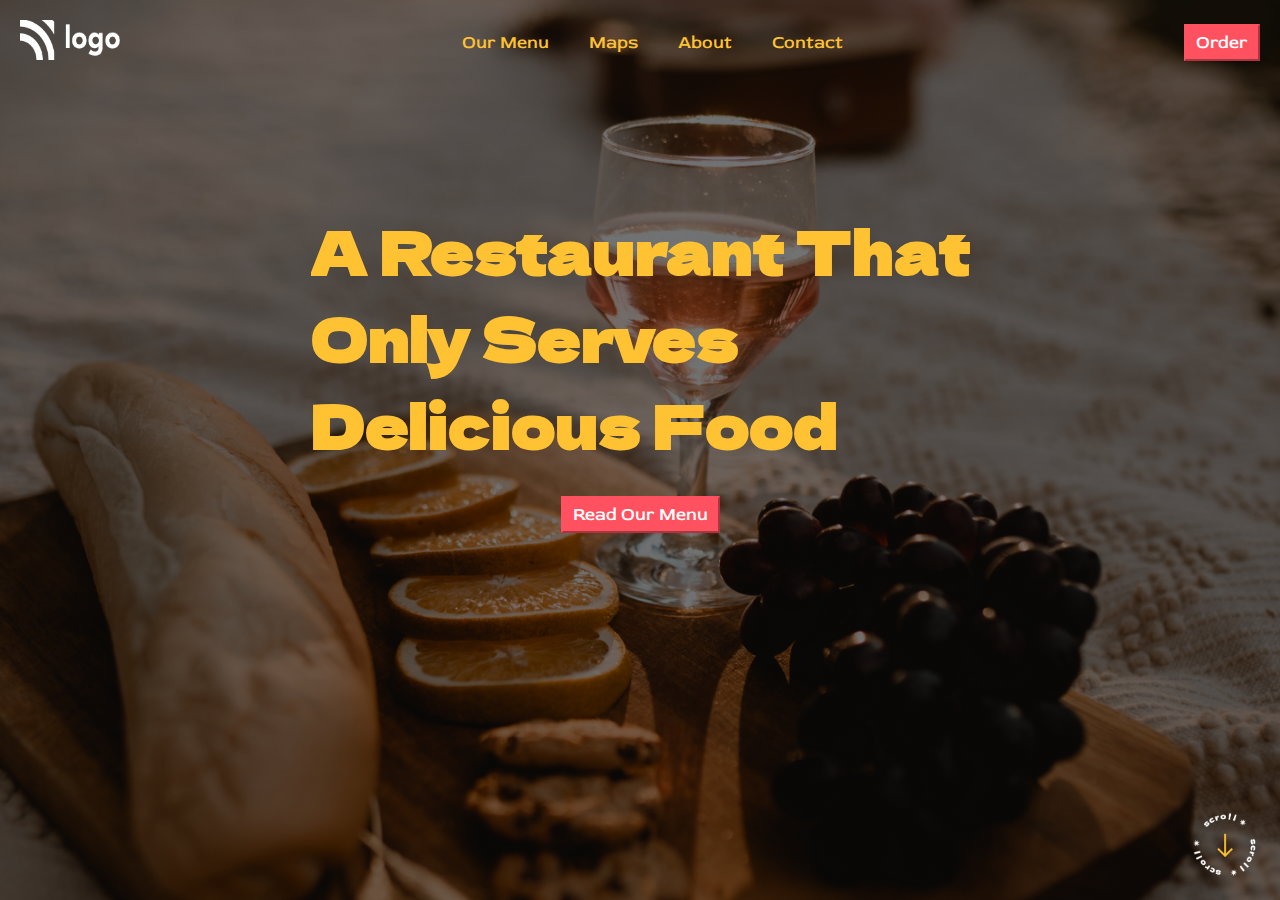
<file: HTML & CSS Project 1/index.html>
<!DOCTYPE html>
<html lang="en">
  <head>
    <meta charset="UTF-8" />
    <meta http-equiv="X-UA-Compatible" content="IE=edge" />
    <meta name="viewport" content="width=device-width, initial-scale=1.0" />
    <title>HTML & CSS Project 1</title>
    <!-- CSS -->
    <link rel="stylesheet" href="style.css" />
    <!-- Google Fonts -->
    <!-- Red Rose Font -->
    <link rel="preconnect" href="https://fonts.googleapis.com" />
    <link rel="preconnect" href="https://fonts.gstatic.com" crossorigin />
    <link
      href="https://fonts.googleapis.com/css2?family=Red+Rose:wght@300;400;500;600;700&display=swap"
      rel="stylesheet"
    />
    <!-- Dela Font -->
    <link rel="preconnect" href="https://fonts.googleapis.com" />
    <link rel="preconnect" href="https://fonts.gstatic.com" crossorigin />
    <link
      href="https://fonts.googleapis.com/css2?family=Dela+Gothic+One&display=swap"
      rel="stylesheet"
    />
  </head>
  <body>
    <header>
      <nav>
        <div>
          <img src="assets/logo.png" alt="logo" />
        </div>
        <ul class="list">
          <li><a href="#"></a>Our Menu</li>
          <li><a href="#"></a>Maps</li>
          <li><a href="#"></a>About</li>
          <li><a href="#"></a>Contact</li>
        </ul>
        <div>
          <button class="button-top">Order</button>
        </div>
      </nav>
    </header>
    <section class="hero-section">
      <div>
        <h1>A Restaurant That <br />Only Serves <br />Delicious Food</h1>
      </div>
      <div class="button-down">
        <button>Read Our Menu</button>
      </div>
      <div class="scroll">
        <img src="assets/scroll.png" alt="scroll" />
      </div>
    </section>
  </body>
</html>
</file>
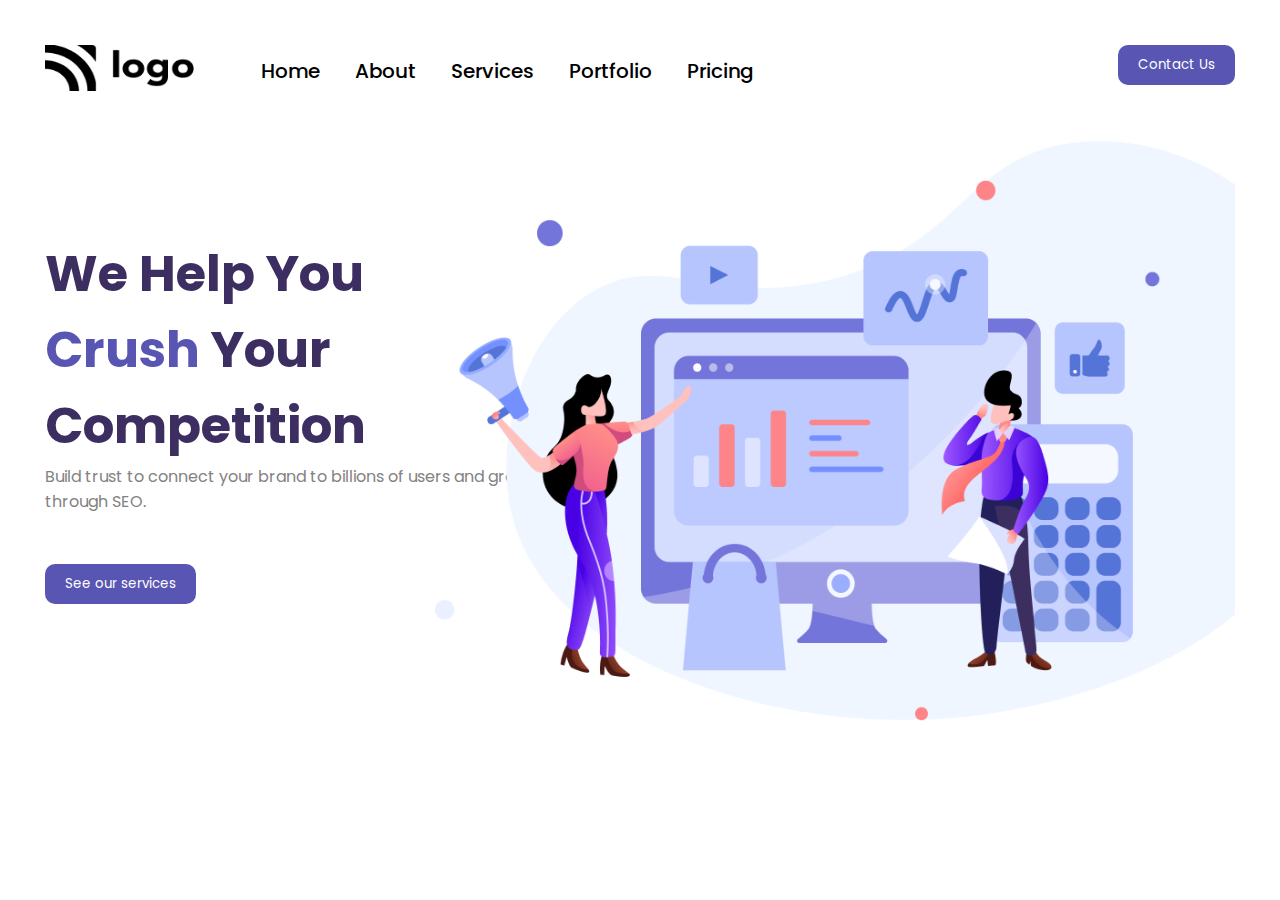
<file: HTML & CSS Project 2/index.html>
<!DOCTYPE html>
<html lang="en">
<head>
    <meta charset="UTF-8">
    <meta http-equiv="X-UA-Compatible" content="IE=edge">
    <meta name="viewport" content="width=device-width, initial-scale=1.0">
    <title>HTML & CSS Project 2</title>
    <!-- CSS -->
    <link rel="stylesheet" href="style.css">
    <!-- Google Fonts -->
    <!-- Font -->
    <link rel="preconnect" href="https://fonts.googleapis.com" />
    <link rel="preconnect" href="https://fonts.gstatic.com" crossorigin />
    <link href="https://fonts.googleapis.com/css2?family=Poppins:wght@200;300;400;500;600;700;800&display=swap" rel="stylesheet" />
</head>
<body>
    <header>
        <nav>
            <div class="logo">
                <img src="assets/Logo.png" alt="Logo">
            </div>
            <ul>
                <li><a href="#"></a>Home</li>
                <li><a href="#"></a>About</li>
                <li><a href="#"></a>Services</li>
                <li><a href="#"></a>Portfolio</li>
                <li><a href="#"></a>Pricing</li>
            </ul>
            <div class="button-top">
                <button>Contact Us</button>
            </div>
        </nav>
    </header>
    <section class="hero-section">
        <div class="left-hero-section">
            <h1>We Help You <br> <span>Crush</span> Your <br>Competition</h1>
            <p>Build trust to connect your brand to billions of users and grow your revenue <br>through SEO.</p>
            <button>See our services</button>
        </div>
        <div class="right-hero-section">
            <img src="assets/Header Illustration.png" alt="Illustration.png">
        </div>
    </section>
</body>
</html>
</file>
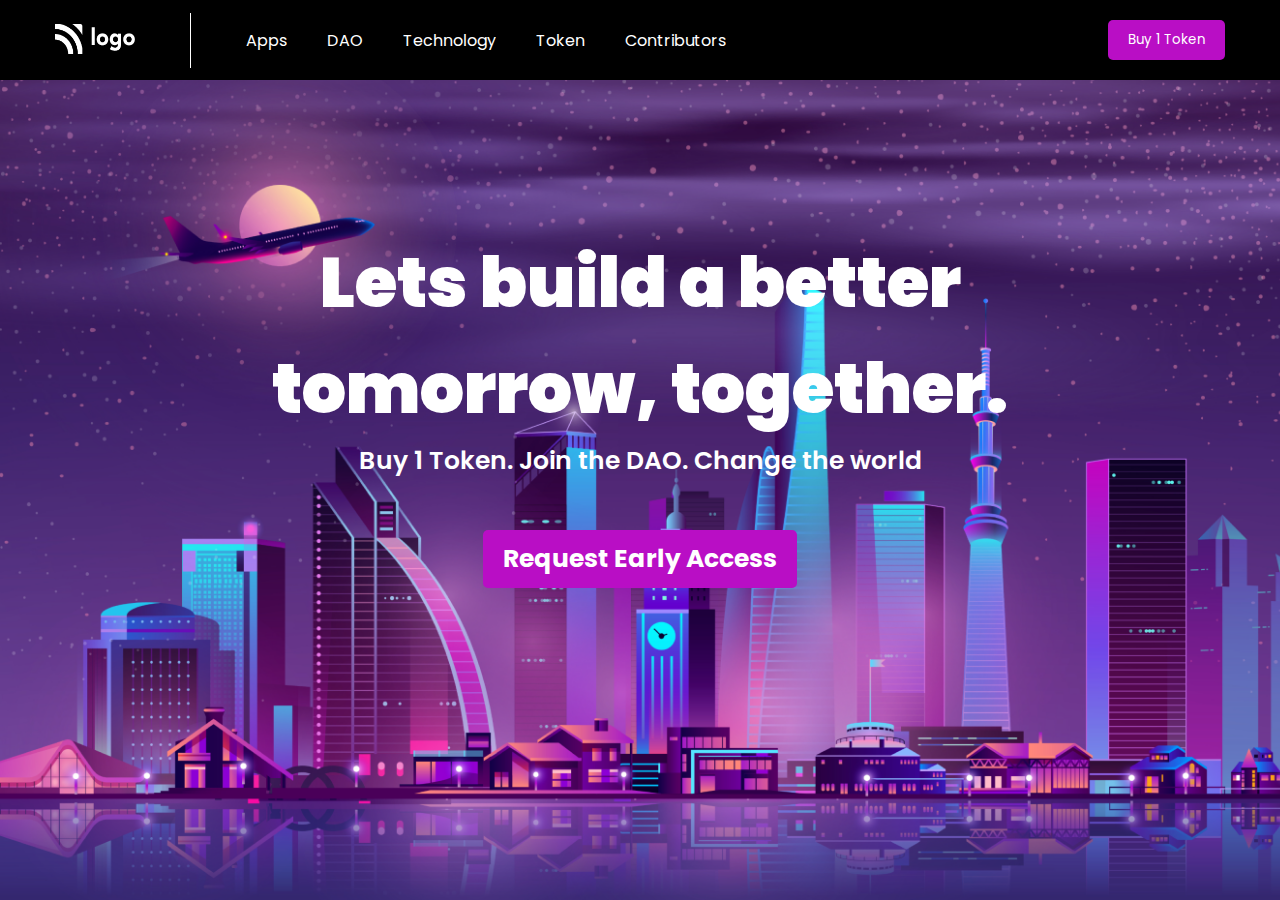
<file: HTML & CSS Project 3/index.html>
<!DOCTYPE html>
<html lang="en">
<head>
    <meta charset="UTF-8">
    <meta http-equiv="X-UA-Compatible" content="IE=edge">
    <meta name="viewport" content="width=device-width, initial-scale=1.0">
    <title>HTML & CSS Project 3</title>
    <!-- CSS -->
    <link rel="stylesheet" href="style.css">
    <!-- Google Fonts -->
    <link rel="preconnect" href="https://fonts.googleapis.com" />
    <link rel="preconnect" href="https://fonts.gstatic.com" crossorigin />
    <link
      href="https://fonts.googleapis.com/css2?family=Poppins:wght@200;300;400;500;600;700;800&display=swap"
      rel="stylesheet"
    />
    <link rel="preconnect" href="https://fonts.googleapis.com" />
    <link rel="preconnect" href="https://fonts.gstatic.com" crossorigin />
    <link
      href="https://fonts.googleapis.com/css2?family=Montserrat:wght@600;700;800&display=swap"
      rel="stylesheet"
    />
</head>
<body>
    <!-- Header -->
    <header>
        <nav>
            <div class="logo">
                <img src="assets/white-logo.png" alt="white-logo.png">
            </div>
            <div class="line"></div>
            <ul>
                <li><a href="#"></a>Apps</li>
                <li><a href="#"></a>DAO</li>
                <li><a href="#"></a>Technology</li>
                <li><a href="#"></a>Token</li>
                <li><a href="#"></a>Contributors</li>
            </ul>
            <button>Buy 1 Token</button>
        </nav>
    </header>
    <section>
        <h1>Lets build a better<br>tomorrow, together.</h1>
        <p>Buy 1 Token. Join the DAO. Change the world</p>
        <div class="bottom-button">
            <button>Request Early Access</button>
        </div>
    </section>
</body>
</html>
</file>
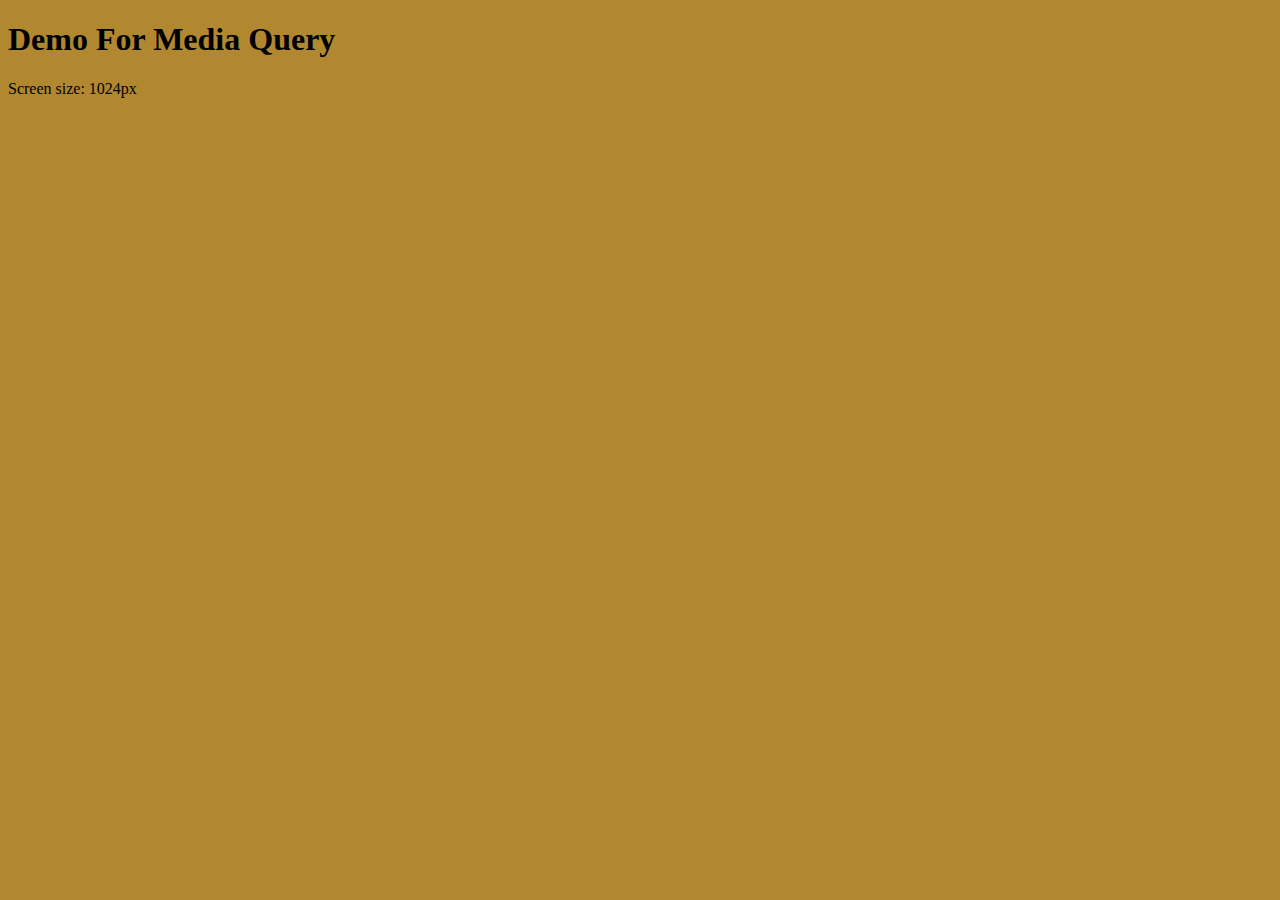
<file: HTML & CSS Project 4/index.html>
<!DOCTYPE html>
<html lang="en">
<head>
    <meta charset="UTF-8">
    <meta http-equiv="X-UA-Compatible" content="IE=edge">
    <meta name="viewport" content="width=device-width, initial-scale=1.0">
    <title>Media Query Project HTML CSS | 9th Feb 2023</title>
    <style>
        body{
            background-color: rgb(127, 255, 213);
        }
         @media screen and (min-width:1440px) {
            body{
                background-color: green;
            }
            .laptop{
                display: none;
            }
            .tablet{
                display: none;
            }
            .mobile{
                display: none;
            }            
        }
        @media (min-width:1024px) and (max-width:1439px) {
            body{
                background-color: rgb(177, 136, 47);
            }
            .large-laptop{
                display: none;
            }
            .tablet{
                display: none;
            }
            .mobile{
                display: none;
            }            
        }
        @media (min-width:768px) and (max-width:1023px){
            body{
                background-color: rgb(117, 251, 253);
            }
            .large-laptop{
                display: none;
            }
            .laptop{
                display: none;
            }
            .mobile{
                display: none;
            }            
        }
        @media (min-width:425px) and (max-width:767px){
            body{
                background-color: red;
            }
            .large-laptop{
                display: none;
            }
            .laptop{
                display: none;
            }
            .tablet{
                display: none;
            }          
        }
        @media (min-width:1px) and (max-width:424px){
            body{
                background-color: red;
            }
            .large-laptop{
                display: none;
            }
            .laptop{
                display: none;
            }
            .tablet{
                display: none;
            }
            .mobile{
                display: none;
            }    
        }
    </style>
</head>
<body>
    <h1>Demo For Media Query</h1>
    <p class="large-laptop">Screen size: 1440px</p>
    <p class="laptop">Screen size: 1024px</p>
    <p class="tablet">Screen size: 768px</p>
    <p class="mobile">Screen size: 425px</p>
</body>
</html>
</file>
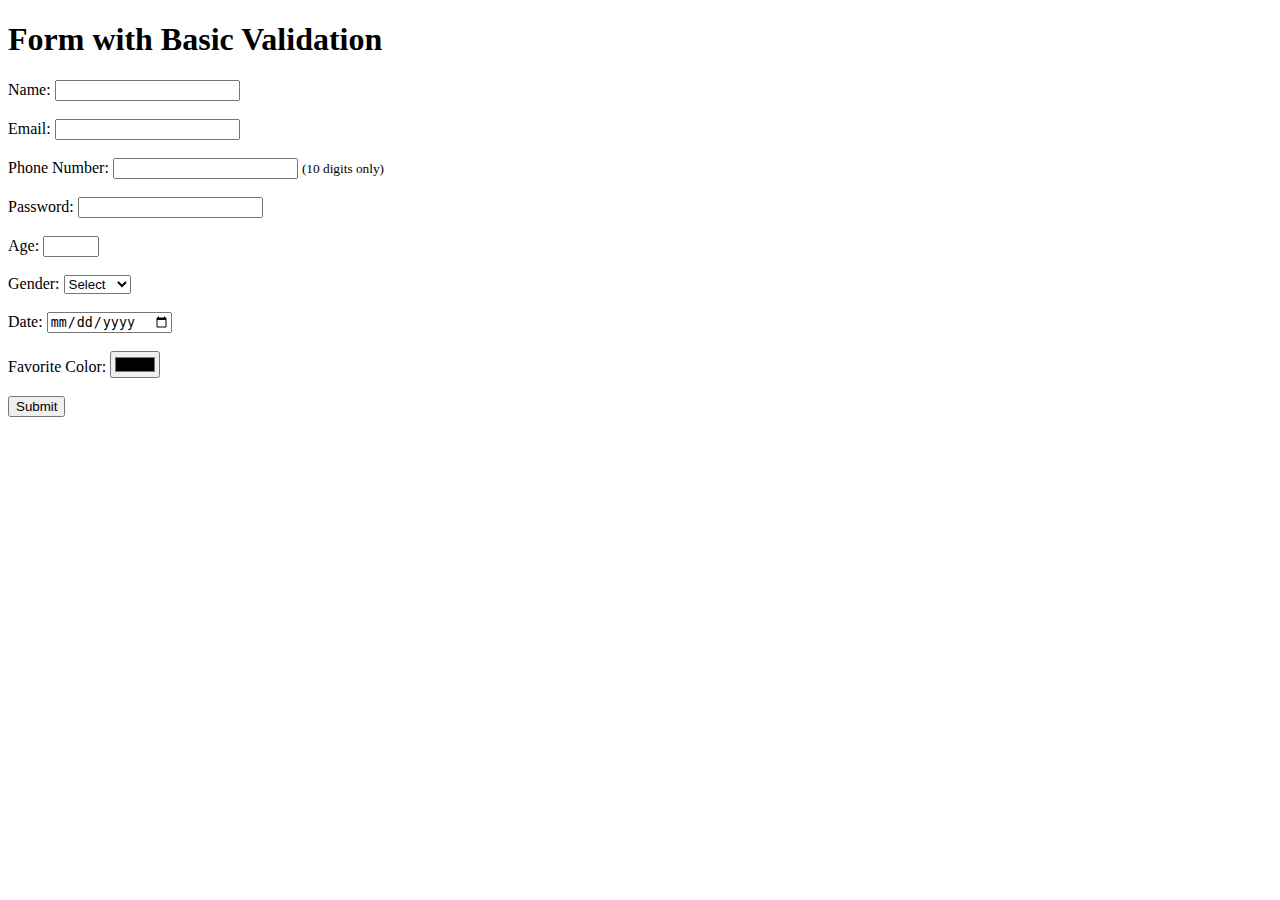
<file: PPT-TEST-1/Question-2/index.html>
<!DOCTYPE html>
<html>
<head>
  <title>Form with Basic Validation</title>
  <style>
    .error {
      color: red;
    }
  </style>
</head>
<body>
  <h1>Form with Basic Validation</h1>
  <form id="myForm" onsubmit="validateForm(event)">
    <div>
      <label for="name">Name:</label>
      <input type="text" id="name" name="name" required>
    </div>
    <br>
    <div>
      <label for="email">Email:</label>
      <input type="email" id="email" name="email" required>
    </div>
    <br>
    <div>
      <label for="phone">Phone Number:</label>
      <input type="tel" id="phone" name="phone" pattern="[0-9]{10}" required>
      <small>(10 digits only)</small>
    </div>
    <br>
    <div>
      <label for="password">Password:</label>
      <input type="password" id="password" name="password" required>
    </div>
    <br>
    <div>
      <label for="age">Age:</label>
      <input type="number" id="age" name="age" min="18" max="99" required>
    </div>
    <br>
    <div>
      <label for="gender">Gender:</label>
      <select id="gender" name="gender" required>
        <option value="">Select</option>
        <option value="male">Male</option>
        <option value="female">Female</option>
        <option value="other">Other</option>
      </select>
    </div>
    <br>
    <div>
      <label for="date">Date:</label>
      <input type="date" id="date" name="date" required>
    </div>
    <br>
    <div>
      <label for="color">Favorite Color:</label>
      <input type="color" id="color" name="color" required>
    </div>
    <br>
    <div>
      <input type="submit" value="Submit">
    </div>
  </form>

  <script>
    function validateForm(event) {
      event.preventDefault(); // Prevents form submission

      // Retrieve form inputs
      const name = document.getElementById('name').value;
      const email = document.getElementById('email').value;
      const phone = document.getElementById('phone').value;
      const password = document.getElementById('password').value;
      const age = document.getElementById('age').value;
      const gender = document.getElementById('gender').value;
      const date = document.getElementById('date').value;
      const color = document.getElementById('color').value;

      // Validate name (at least 2 characters)
      if (name.length < 2) {
        document.getElementById('name').classList.add('error');
        return false;
      } else {
        document.getElementById('name').classList.remove('error');
      }

      // Validate email
      if (!/^[\w.-]+@[a-zA-Z_-]+?\.[a-zA-Z]{2,3}$/.test(email)) {
        document.getElementById('email').classList.add('error');
        return false;
      } else {
        document.getElementById('email').classList.remove('error');
      }

      // Validate phone number (10 digits)
      if (!/^\d{10}$/.test(phone)) {
        document.getElementById('phone').classList.add('error');
        return false;
      } else {
        document.getElementById('phone').classList.remove('error');
      }

      // Validate password (at least 6 characters)
      if (password.length < 6) {
        document.getElementById('password').classList.add('error');
        return false;
      } else {
        document.getElementById('password').classList.remove('error');
      }

      // Validate age (between 18 and 99)
      if (age < 18 || age > 99) {
        document.getElementById('age').classList.add('error');
        return false;
      } else {
        document.getElementById('age').classList.remove('error');
      }

      // Validate gender (not empty)
      if (gender === '') {
        document.getElementById('gender').classList.add('error');
        return false;
      } else {
        document.getElementById('gender').classList.remove('error');
      }

      // Validate date (not empty)
      if (date === '') {
        document.getElementById('date').classList.add('error');
        return false;
      } else {
        document.getElementById('date').classList.remove('error');
      }

      // Validate color (not empty)
      if (color === '') {
        document.getElementById('color').classList.add('error');
        return false;
      } else {
        document.getElementById('color').classList.remove('error');
      }

      // If all fields are valid, submit the form
      document.getElementById('myForm').submit();
    }
  </script>
</body>
</html>
</file>
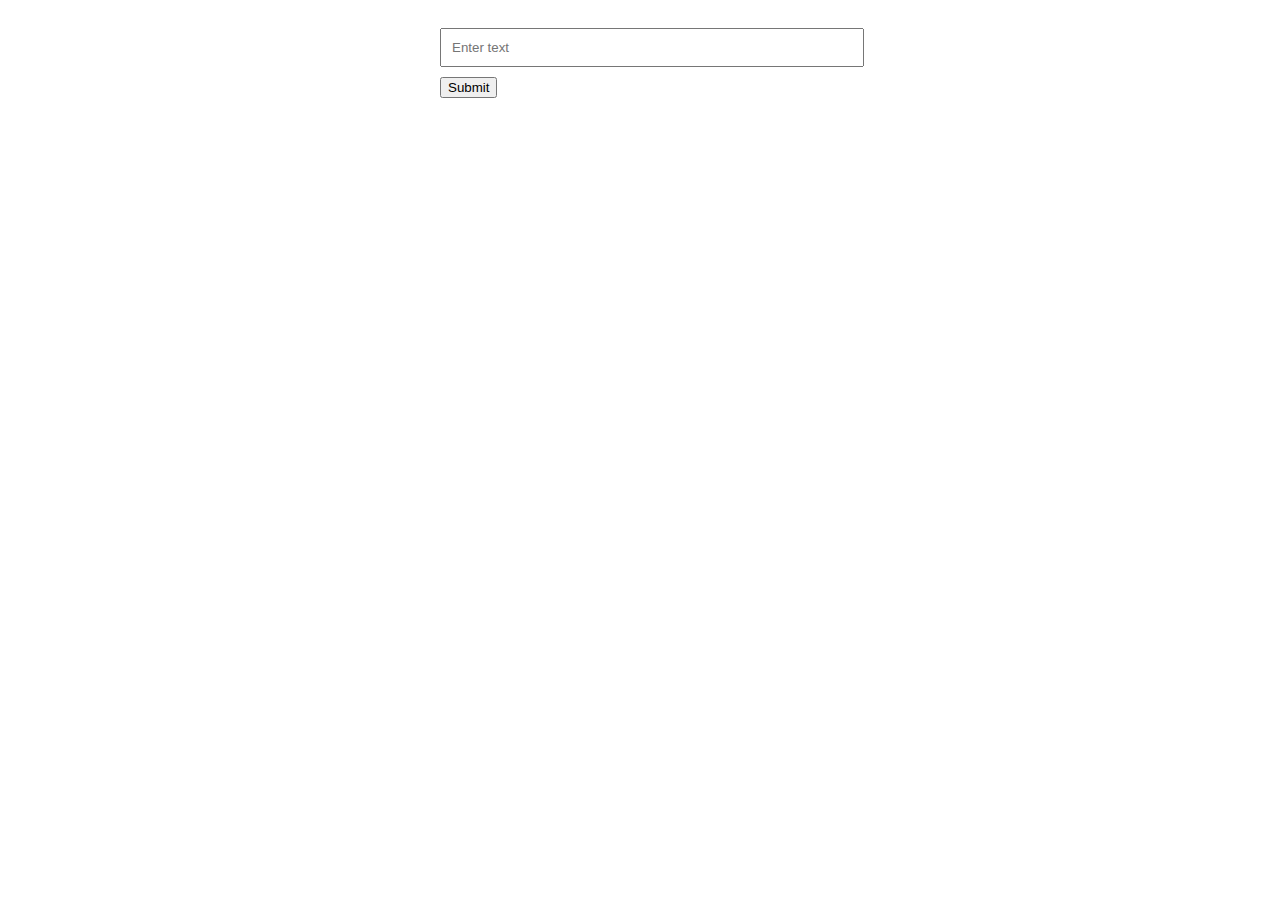
<file: PPT-TEST-2/Question-2/index.html>
<!DOCTYPE html>
<html>
<head>
  <title>User Input App</title>
  <style>
    .container {
      max-width: 400px;
      margin: 0 auto;
      padding: 20px;
    }

    #inputBox {
      width: 100%;
      padding: 10px;
      margin-bottom: 10px;
    }

    #output {
      margin-top: 10px;
    }
  </style>
</head>
<body>
  <div class="container">
    <input type="text" id="inputBox" placeholder="Enter text">
    <button id="submitBtn">Submit</button>
    <div id="output"></div>
  </div>

  <script src="script.js"></script>
</body>
</html>
</file>
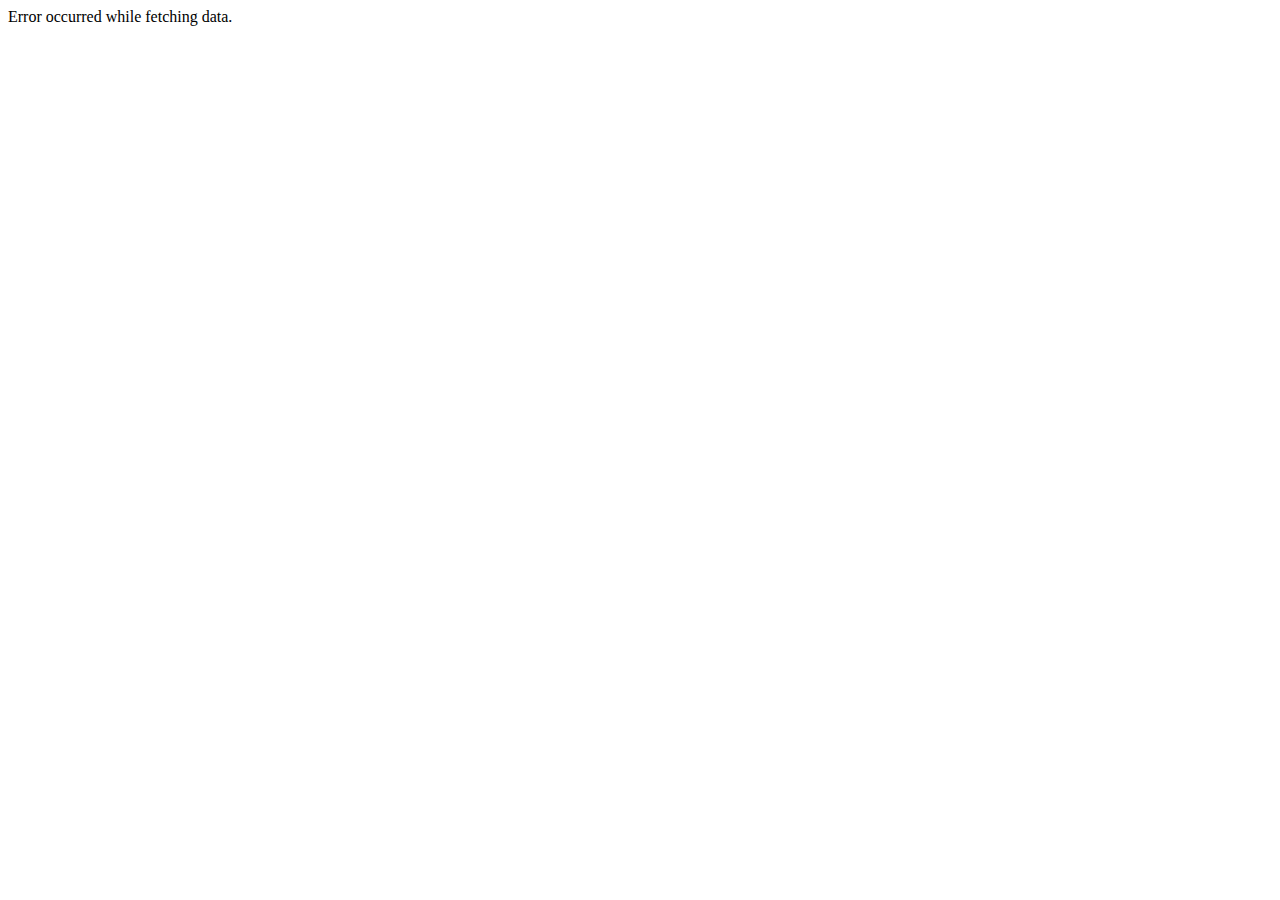
<file: PPT-TEST-2/Question-3/index.html>
<!DOCTYPE html>
<html>
<head>
  <title>Data Fetching with Skeleton Loader</title>
  <style>
    .loader {
      width: 100%;
      height: 50px;
      background-color: #f5f5f5;
      animation: loading 1s infinite;
    }

    @keyframes loading {
      0% {
        background-position: -200px 0;
      }
      100% {
        background-position: calc(200px + 100%) 0;
      }
    }

    .card {
      border: 1px solid #ccc;
      border-radius: 5px;
      padding: 10px;
      margin-bottom: 10px;
    }
  </style>
</head>
<body>
  <div id="loader" class="loader"></div>
  <div id="dataContainer"></div>

  <script src="script.js"></script>
</body>
</html>
</file>
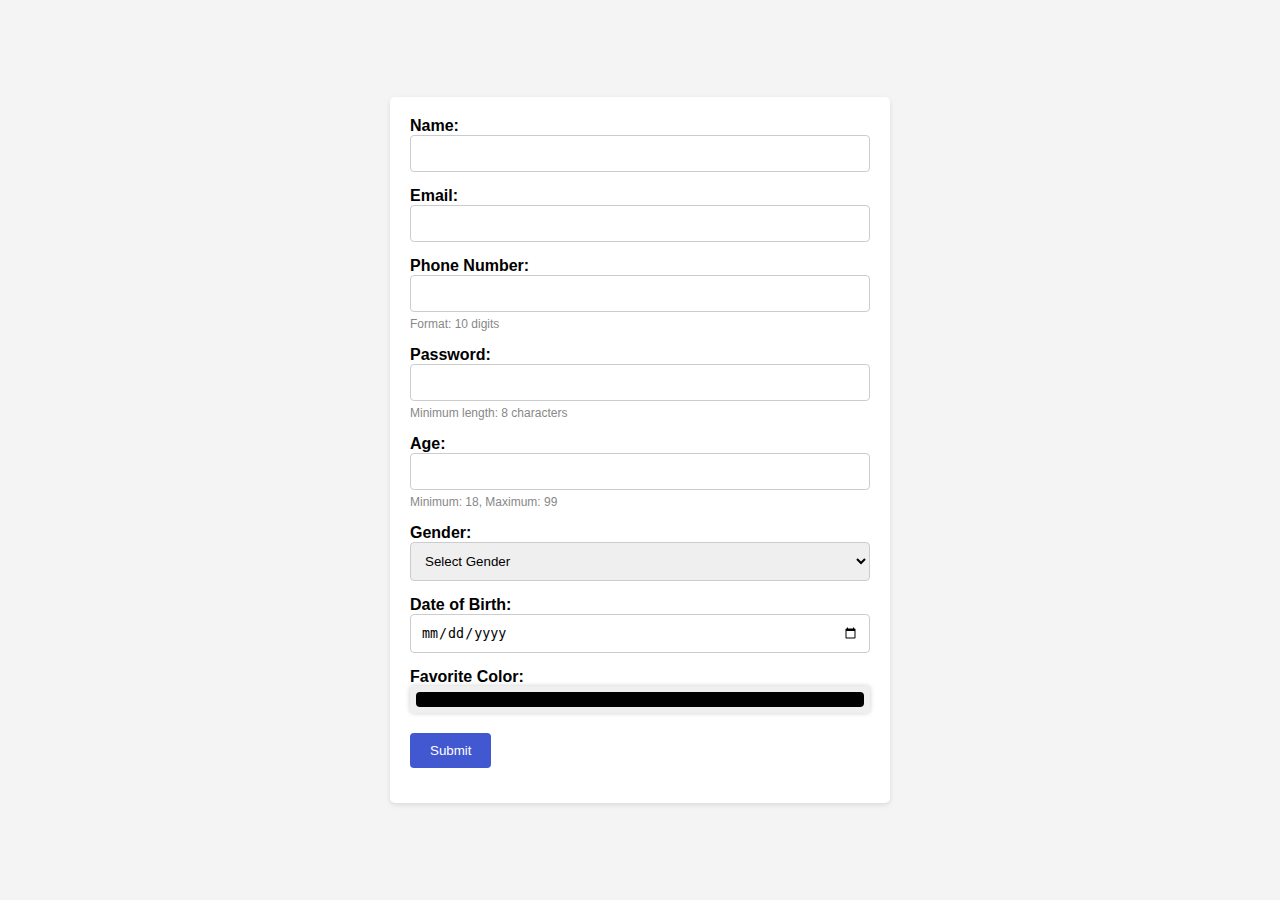
<file: PPT-TEST-2/Question-5/index.html>
<!DOCTYPE html>
<html>
<head>
  <title>Form Validation</title>
  <link rel="stylesheet" href="style.css">
  <style>
    .error {
      color: red;
    }
  </style>
</head>
<body>
  <form id="myForm" onsubmit="validateForm(event)">
    <div>
      <label for="name">Name:</label>
      <input type="text" id="name" name="name" required>
    </div>
    <div>
      <label for="email">Email:</label>
      <input type="email" id="email" name="email" required>
    </div>
    <div>
      <label for="phone">Phone Number:</label>
      <input type="tel" id="phone" name="phone" pattern="[0-9]{10}" required>
      <small>Format: 10 digits</small>
    </div>
    <div>
      <label for="password">Password:</label>
      <input type="password" id="password" name="password" minlength="8" required>
      <small>Minimum length: 8 characters</small>
    </div>
    <div>
      <label for="age">Age:</label>
      <input type="number" id="age" name="age" min="18" max="99" required>
      <small>Minimum: 18, Maximum: 99</small>
    </div>
    <div>
      <label for="gender">Gender:</label>
      <select id="gender" name="gender" required>
        <option value="">Select Gender</option>
        <option value="male">Male</option>
        <option value="female">Female</option>
        <option value="other">Other</option>
      </select>
    </div>
    <div>
      <label for="dob">Date of Birth:</label>
      <input type="date" id="dob" name="dob" required>
    </div>
    <div>
      <label for="color">Favorite Color:</label>
      <input type="color" id="color" name="color" required>
    </div>
    <div>
      <button type="submit">Submit</button>
    </div>
  </form>
  <script src="script.js"></script>
</body>
</html>
</file>
<file: HTML & CSS Project 1/style.css>
* {
  margin: 0;
  padding: 0;
  box-sizing: border-box;
  overflow: hidden;
  font-family: "Red Rose", cursive;
}

body {
  height: 100%;
  width: 100%;
  background-image: linear-gradient(rgba(0, 0, 0, 0.5), rgba(0, 0, 0, 0.5)),
    url("assets/background.png");
  background-repeat: no-repeat;
  background-size: cover;
  background-attachment: fixed;
  display: flex;
  flex-direction: column;
  justify-content: space-between;
}

nav {
  display: flex;
  align-items: center;
  justify-content: space-between;
  font-family: "Red Rose";
}

nav img {
  height: 40px;
  width: 100px;
  margin: 20px;
}

.list {
  display: flex;
  align-items: center;
  justify-content: center;
  gap: 40px;
  font-weight: 500;
  color: rgb(255, 194, 51);
  font-size: large;
}

.list :hover {
  color: rgb(255, 81, 95);
  text-decoration: underline;
  font-weight: 700;
}

.button-top {
  display: flex;
  align-items: center;
  justify-content: center;
  padding: 5px 10px 5px 10px;
  color: white;
  background-color: rgb(255, 81, 95);
  border-color: rgb(255, 81, 95);
  cursor: pointer;
  margin: 20px;
  font-weight: 500;
  font-size: large;
}

.hero-section {
  display: flex;
  flex-direction: column;
  align-items: center;
}

h1 {
  font-size: 60px;
  font-weight: 900;
  color: rgb(255, 194, 51);
  margin-top: 120px;
  font-family: "Dela Gothic One";
}

.button-down button {
  margin-top: 30px;
  padding: 5px 10px 5px 10px;
  color: white;
  background-color: rgb(255, 81, 95);
  border-color: rgb(255, 81, 95);
  cursor: pointer;
  font-weight: 500;
  font-size: large;
}

.scroll img {
  height: 70px;
  width: 70px;

  position: absolute;
  bottom: 20px;
  right: 20px;
}
</file>
<file: HTML & CSS Project 2/style.css>
* {
    margin: 0;
    padding: 0;
    overflow: hidden;
    box-sizing: border-box;
    font-family: "Poppins", sans-serif;
}

body {
    height: 100%;
    width: 100%;
    margin: 45px;
    display: flex;
    flex-direction: column;
    justify-content: space-between;
}

nav {
    display: flex;
}

.logo img {
    display: flex;
    align-items: center;
    height: 90%;
    width: 90%;
}

nav ul {
    display: flex;
    align-items: center;
    justify-content: left;
    gap: 35px;
    margin-left: 50px;
    font-size: 20px;
    font-weight: 500;
    cursor: pointer;
}

nav ul li:hover {
    cursor: pointer;
    color: rgb(89, 85, 179);
    text-decoration: underline;
    font-weight: 900;
}

.button-top {
    position: absolute;
    right: 45px;
}

.button-top button {
    background-color: rgb(89, 85, 179);
    color: white;
    border-radius: 10px;
    padding: 10px 20px 10px 20px;
    border: none;
    cursor: pointer;
}

.left-hero-section {
    display: flex;
    flex-direction: column;
    align-items: start;
    justify-content: space-around;
}

.left-hero-section h1 {
    font-size: 50px;
    font-weight: 700;
    font-family: "Poppins", sans-serif;
    margin-top: 140px;
    color: rgb(60, 46, 96);
}

.left-hero-section h1 span {
    color: rgb(89, 85, 179);
}

.left-hero-section p {
    color: rgb(130, 130, 130);
}

.hero-section {
    display: flex;
    flex-direction: row;
}

.right-hero-section {
    position: absolute;    
    right: 45px;
}

.right-hero-section img {
    height: 580px;
    width: 800px;
    margin-top: 45px;
}

.left-hero-section button {
    background-color: rgb(89, 85, 179);
    color: white;
    border-radius: 10px;
    padding: 10px 20px 10px 20px;
    border: none;
    cursor: pointer;
    margin-top: 50px;
}
</file>
<file: HTML & CSS Project 3/style.css>
* {
    margin: 0;
    padding: 0;
    overflow: hidden;
    box-sizing: border-box;
    font-family: "Poppins", sans-serif;
}

body {
    height: 100%;
    width: 100%;
    background-image: url(assets/bg.png);
    background-repeat: no-repeat;
    background-attachment: fixed;
    background-size: cover;

    display: flex;
    flex-direction: column;
    justify-content: space-between;
}

header {
    display: flex;
    background-color: black;
    height: 80px;
    margin-top: 0;
}

nav {
    display: flex;
    align-items: center;
    justify-content: center;
}

.logo img {
    height: 30px;
    width: 80px;
    margin-left: 55px;
    margin-right: 55px;
    margin-top: 5px;
}

nav ul {
    display: flex;
    align-items: center;
    justify-content: center;
    gap: 40px;
    color: white;
    font-family: Montserrat;
}

.line {
    width: 1px;
    height: 55px;
    background-color: white;
    margin-right: 55px;
}

nav button {
    position: absolute;
    right: 55px;
    border: none;
    color: white;
    background-color: rgb(185, 14, 197);
    padding: 10px 20px 10px 20px;
    border-radius: 5px;
}

section {
    display: flex;
    flex-direction: column;
    align-items: center;
    justify-content: center;
}

section h1 {
    font-size: 70px;
    text-align: center;
    color: white;
    margin-top: 150px;
    font-weight: 900;
}

section p {
    font-size: 25px;
    text-align: center;
    color: white;
    font-weight: 600;
}

section button {
    border: none;
    color: white;
    background-color: rgb(185, 14, 197);
    padding: 10px 20px 10px 20px;
    border-radius: 5px;
    font-weight: 700;
    margin-top: 50px;
    font-size: 25px;
}
</file>
<file: PPT-TEST-2/Question-5/style.css>
* {
    margin: 0;
    padding: 0;
    box-sizing: border-box;
  }
  
  body {
    font-family: Arial, sans-serif;
    background-color: #f4f4f4;
    display: flex;
    justify-content: center;
    align-items: center;
    min-height: 100vh;
  }

  form {
    background-color: #fff;
    padding: 20px;
    border-radius: 5px;
    box-shadow: 0 2px 5px rgba(0, 0, 0, 0.1);
    max-width: 500px;
    width: 100%;
  }
  
  form div {
    margin-bottom: 15px;
  }
  
  label {
    font-weight: bold;
  }
  
  input,
  select {
    width: 100%;
    padding: 10px;
    border: 1px solid #ccc;
    border-radius: 4px;
  }
  
  small {
    display: block;
    margin-top: 5px;
    font-size: 12px;
    color: #888;
  }
  
  input[type="color"] {
    padding: 6px;
    border: none;
    border-radius: 4px;
    box-shadow: 0 0 5px rgba(0, 0, 0, 0.2);
    outline: none;
    cursor: pointer;
  }
  
  input[type="color"]::-webkit-color-swatch-wrapper {
    padding: 0;
  }
  
  input[type="color"]::-webkit-color-swatch {
    border: none;
    border-radius: 4px;
  }
  
  input[type="color"]::-moz-color-swatch {
    border: none;
    border-radius: 4px;
  }
  
  button {
    display: block;
    margin-top: 20px;
    padding: 10px 20px;
    background-color: #4158d0;
    color: #fff;
    border: none;
    border-radius: 4px;
    cursor: pointer;
  }
  
  .error {
    color: red;
    font-size: 12px;
    margin-top: 5px;
  }
  
  @media (max-width: 500px) {
    form {
      padding: 10px;
    }
  }
</file>
